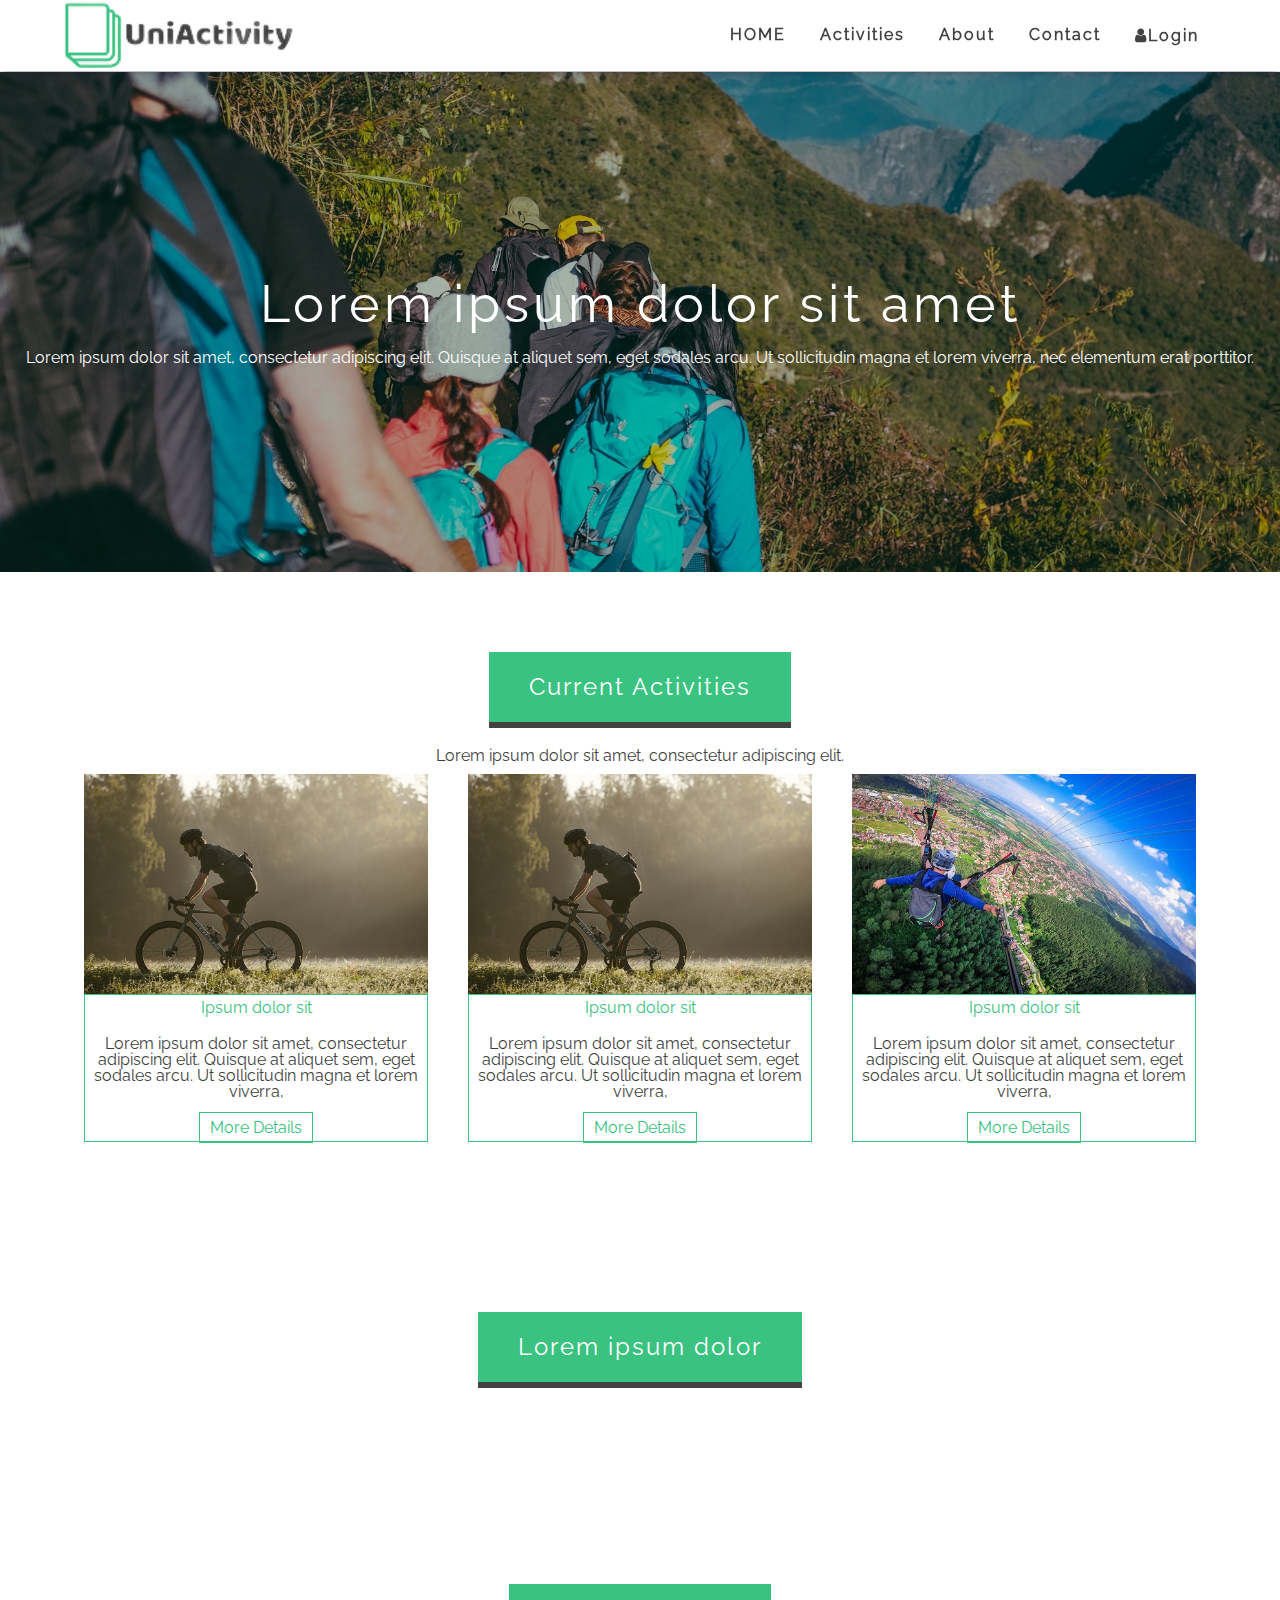
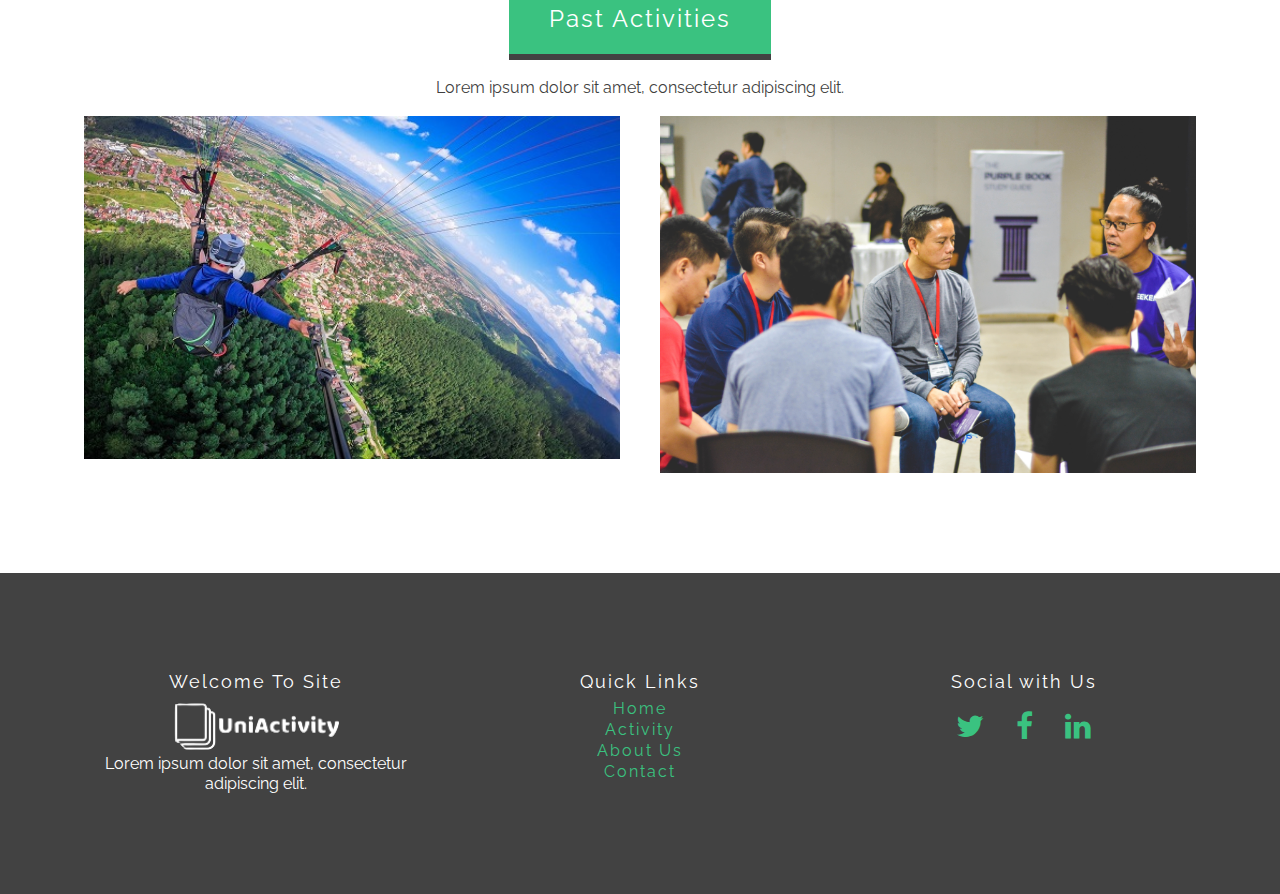
<file: index.html>
<!DOCTYPE html>
<html lang="en">
<!-- http://aydinbskr.rf.gd/project/index.html -->
<head>
    <meta charset="utf-8">
    <meta name="viewport" content="width=device-width, initial-scale=1.0">
    <meta name="description" content="">
    <meta name="author" content="">

    <title>UniActivity</title>

    <link rel="stylesheet" type="text/css" 
    href="https://cdnjs.cloudflare.com/ajax/libs/font-awesome/4.7.0/css/font-awesome.min.css">

    <link rel="stylesheet" type="text/css" href="css/reset.css">
    <link rel="stylesheet" type="text/css" href="css/main.css">
    
</head>


<body>
    <header>
        <div class="container">
            <div class="logo">
                <a href="index.html"><img src="img/logo2.png" alt="logo"></a>
            </div>
            <nav class="menu">
                <ul>
                    <li><a href="index.html">HOME</a></li>
                    <li><a href="activity.html">Activities</a></li>
                    <li><a href="about.html">About</a></li>
                    <li><a href="contact.html">Contact</a></li>
                    <li><a href="login.html"><i class="fa fa-user"></i><span>Login</span></a></li>
                </ul>
            </nav>
        </div>
    </header>
    <!--MAIN SECTION-->
    <section id="mainSlider" class="slider">
        <div id="mainCaption" class="caption">
            <h1>Lorem ipsum dolor sit amet</h1>
            <p>Lorem ipsum dolor sit amet, consectetur adipiscing elit. Quisque at aliquet sem, eget sodales arcu. Ut
                sollicitudin magna et lorem viverra, nec elementum erat porttitor.</p>
        </div>
    </section>
    <!--FEATURE SECTION-->
    <section id="features" class="sectionArea">
        <div class="featuresTop">
            <h2 class="sectionHeader">Current Activities</h2>
            <p>Lorem ipsum dolor sit amet, consectetur adipiscing elit.</p>
        </div>
        <div class="featuresBody">
            <div class="container">
                <div class="col3">
                    <div class="item">
                        <div class="zoom">
                            <img src="img/rille.jpg" alt="item">
                        </div>
                        <div class="itemText">
                            <h3>Ipsum dolor sit</h3>
                            <p>Lorem ipsum dolor sit amet, consectetur adipiscing elit. Quisque at aliquet sem, eget
                                sodales arcu. Ut
                                sollicitudin magna et lorem viverra,</p>
                            <a href="#" class="btnDetails">More Details</a>
                        </div>
                    </div>
                </div>
                <div class="col3">
                    <div class="item">
                        <div class="zoom">
                            <img src="img/rille.jpg" alt="item">
                        </div>
                        <div class="itemText">
                            <h3>Ipsum dolor sit</h3>
                            <p>Lorem ipsum dolor sit amet, consectetur adipiscing elit. Quisque at aliquet sem, eget
                                sodales arcu. Ut
                                sollicitudin magna et lorem viverra,</p>
                            <a href="#" class="btnDetails">More Details</a>
                        </div>
                    </div>
                </div>
                <div class="col3">
                    <div class="item">
                        <div class="zoom">
                            <img src="img/vlad.jpg" alt="item">
                        </div>
                        <div class="itemText">
                            <h3>Ipsum dolor sit</h3>
                            <p>Lorem ipsum dolor sit amet, consectetur adipiscing elit. Quisque at aliquet sem, eget
                                sodales arcu. Ut
                                sollicitudin magna et lorem viverra,</p>
                            <a href="#" class="btnDetails">More Details</a>
                        </div>
                    </div>
                </div>
            </div>
        </div>
    </section>
    <!--PARALAX SECTION-->
    <section id="paralax" class="sectionArea">
        <div class="paralaxTop">
            <h2 class="sectionHeader">Lorem ipsum dolor</h2>
            <p>Lorem ipsum dolor sit amet, consectetur adipiscing elit.</p>
        </div>
    </section>
    <!--PAST SECTION-->
    <section id="pastActivity" class="sectionArea">
        <div class="pastActivityTop">
            <h2 class="sectionHeader">Past Activities</h2>
            <p>Lorem ipsum dolor sit amet, consectetur adipiscing elit.</p>
        </div>
        <div class="pastActivityBody">
            <div class="container">
                <div class="col2">
                    <div class="pastActivityContainer">
                        <img src="img/vlad.jpg" class="imageOver" alt="past activity">
                        <div class="pastActivityOverlay">
                            <div class="pastActivityText">
                                Image Text
                            </div>
                        </div>
                    </div>
                </div>
                <div class="col2">
                    <div class="pastActivityContainer">
                        <img src="img/past.jpg" class="imageOver"  alt="past activity">
                        <div class="pastActivityOverlay2">
                            <div class="pastActivityText">
                                Image Text
                            </div>
                        </div>
                    </div>
                </div>
            </div>
        </div>
    </section>
    <!--FOOTER SECTION-->
    <footer class="sectionArea">
        <div class="container">
            <div class="col3">
                <div class="footerItem">
                    <h3>Welcome To Site</h3>
                    <a href="index.html"><img src="img/logo3.png"  alt="logo"></a>
                    <p>Lorem ipsum dolor sit amet, consectetur adipiscing elit.</p>
                </div>
            </div>
            <div class="col3">
                <div class="footerItem">
                    <h3>Quick Links</h3>
                    <ul class="footerLinks">
                        <li><a href="index.html">Home</a></li>
                        <li><a href="index.html">Activity</a></li>
                        <li><a href="index.html">About Us</a></li>
                        <li><a href="index.html">Contact</a></li>
                    </ul>

                </div>
            </div>
            <div class="col3">
                <div class="footerItem">
                    <h3>Social with Us</h3>
                    <ul class="socialLinks">
                        <li><a href="#"><i class="fa fa-twitter"></i></a></li>
                        <li><a href="#"><i class="fa fa-facebook"></i></a></li>
                        <li><a href="#"><i class="fa fa-linkedin"></i></a></li>
                    </ul>

                </div>
            </div>
        </div>
    </footer>
</body>

</html>
</file>
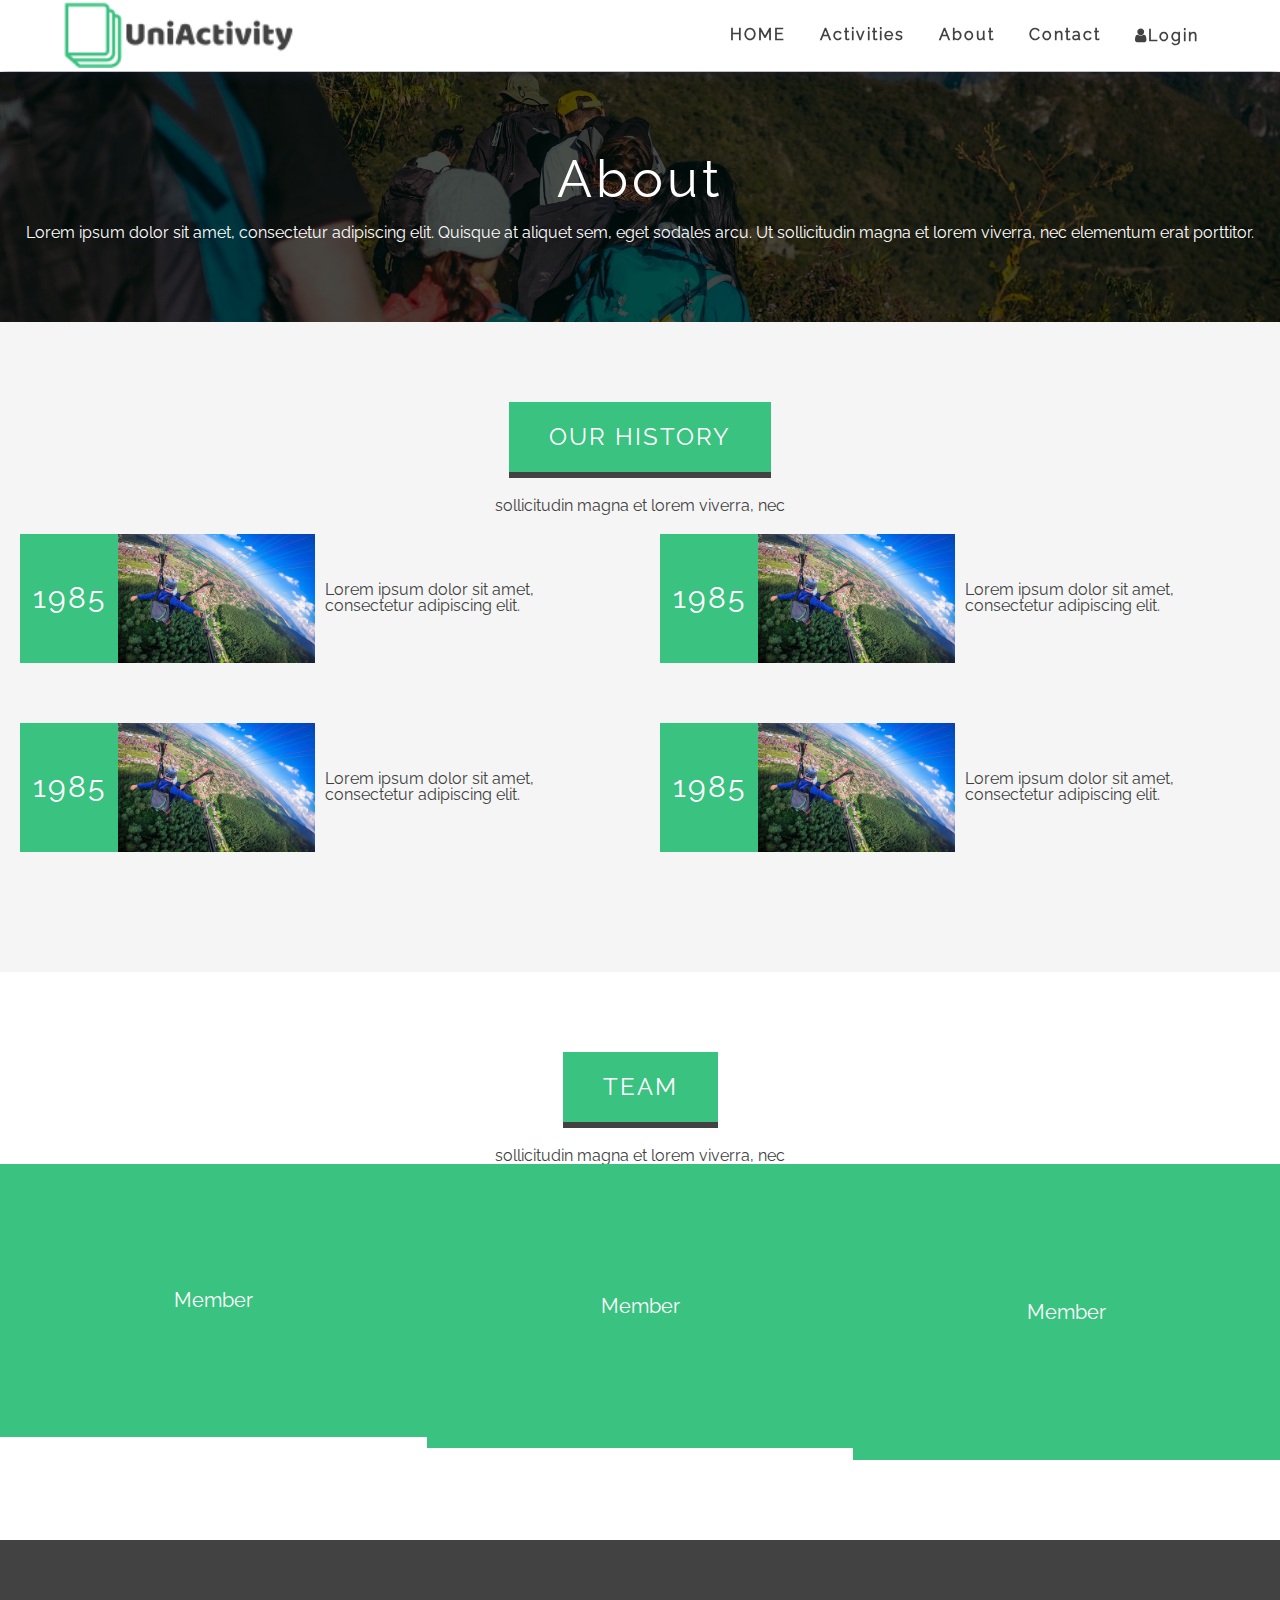
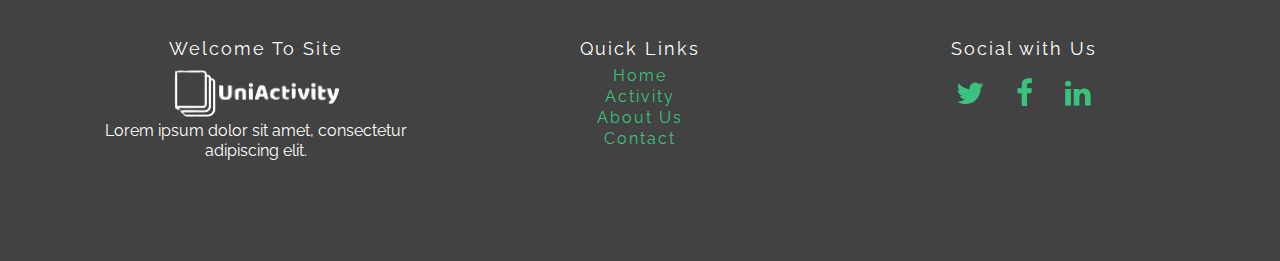
<file: about.html>
<!DOCTYPE html>
<html lang="en">

<head>
    <meta charset="utf-8">
    <meta name="viewport" content="width=device-width, initial-scale=1.0">
    <meta name="description" content="">
    <meta name="author" content="">

    <title>UniActivity - Activity</title>

    <link rel="stylesheet" type="text/css"
        href="https://cdnjs.cloudflare.com/ajax/libs/font-awesome/4.7.0/css/font-awesome.min.css">

    <link rel="stylesheet" type="text/css" href="css/reset.css">
    <link rel="stylesheet" type="text/css" href="css/main.css">

</head>


<body>
    <header>
        <div class="container">
            <div class="logo">
                <a href="index.html"><img src="img/logo.png" alt="logo"></a>
            </div>
            <nav class="menu">
                <ul>
                    <li><a href="index.html">HOME</a></li>
                    <li><a href="activity.html">Activities</a></li>
                    <li><a href="about.html">About</a></li>
                    <li><a href="contact.html">Contact</a></li>
                    <li><a href="login.html"><i class="fa fa-user"></i><span>Login</span></a></li>
                </ul>
            </nav>
        </div>
    </header>
    <!--MAIN SECTION-->
    <section id="aboutSlider" class="slider">
        <div id="aboutCaption" class="caption">
            <h1>About</h1>
            <p>Lorem ipsum dolor sit amet, consectetur adipiscing elit. Quisque at aliquet sem, eget sodales arcu. Ut
                sollicitudin magna et lorem viverra, nec elementum erat porttitor.</p>
        </div>
    </section>
    <!--OUR HISTORY SECTION-->
    <section id="aboutUs" class="sectionArea">
        <div class="aboutusTop">
            <h2 class="sectionHeader">OUR HISTORY</h2>
            <p>sollicitudin magna et lorem viverra, nec </p>

        </div>
        <div class="aboutusBody">
            <div class="containerFluid">
                <div class="col2">
                    <div class="aboutusDate">
                        <p>1985</p>
                    </div>
                    <div class="aboutusImage">
                        <img src="img/vlad.jpg" alt="about image">
                    </div>
                    <div class="aboutText">
                        <p>Lorem ipsum dolor sit amet, consectetur adipiscing elit.</p>
                    </div>
                </div>
                <div class="col2">
                    <div class="aboutusDate">
                        <p>1985</p>
                    </div>
                    <div class="aboutusImage">
                        <img src="img/vlad.jpg" alt="about image">
                    </div>
                    <div class="aboutText">
                        <p>Lorem ipsum dolor sit amet, consectetur adipiscing elit.</p>
                    </div>
                </div>
            </div>
            <div class="containerFluid">
                <div class="col2">
                    <div class="aboutusDate">
                        <p>1985</p>
                    </div>
                    <div class="aboutusImage">
                        <img src="img/vlad.jpg" alt="about image">
                    </div>
                    <div class="aboutText">
                        <p>Lorem ipsum dolor sit amet, consectetur adipiscing elit.</p>
                    </div>
                </div>
                <div class="col2">
                    <div class="aboutusDate">
                        <p>1985</p>
                    </div>
                    <div class="aboutusImage">
                        <img src="img/vlad.jpg" alt="about image">
                    </div>
                    <div class="aboutText">
                        <p>Lorem ipsum dolor sit amet, consectetur adipiscing elit.</p>
                    </div>
                </div>
            </div>
        </div>
    </section>
    <!--TEAM SECTION-->
    <section id="team" class="sectionArea">
        <div class="teamTop">
            <h2 class="sectionHeader">TEAM</h2>
            <p>sollicitudin magna et lorem viverra, nec </p>

        </div>
        <div class="teamBody">
            <div class="containerFluid">
                <div class="col3">
                    <div class="teamMember">
                        <img src="img/vlad.jpg" class="teamMemberImg" alt="member image">
                        <div class="teamMemberInfo">
                            <h5>John HJ</h5>
                            <ul class="memberSocialLinks">
                                <li><a href="#"><i class="fa fa-twitter"></i></a></li>
                                <li><a href="#"><i class="fa fa-facebook"></i></a></li>
                            </ul>
                        </div>
                        <div class="teammemberOverlay">
                            <div class="teamTitle">
                                Member
                            </div>
                        </div>
                    </div>
                </div>
                <div class="col3">
                    <div class="teamMember">
                        <img src="img/member1.jpg" class="teamMemberImg"  alt="member image">
                        <div class="teamMemberInfo">
                            <h5>John HJ</h5>
                            <ul class="memberSocialLinks">
                                <li><a href="#"><i class="fa fa-twitter"></i></a></li>
                                <li><a href="#"><i class="fa fa-facebook"></i></a></li>
                            </ul>
                        </div>
                        <div class="teammemberOverlay">
                            <div class="teamTitle">
                                Member
                            </div>
                        </div>
                    </div>
                </div>
                <div class="col3">
                    <div class="teamMember">
                        <img src="img/member2.jpg" class="teamMemberImg"  alt="member image">
                        <div class="teamMemberInfo">
                            <h5>John HJ</h5>
                            <ul class="memberSocialLinks">
                                <li><a href="#"><i class="fa fa-twitter"></i></a></li>
                                <li><a href="#"><i class="fa fa-facebook"></i></a></li>
                            </ul>
                        </div>
                        <div class="teammemberOverlay">
                            <div class="teamTitle">
                                Member
                            </div>
                        </div>
                    </div>
                </div>
            </div>
        </div>
    </section>

    <!--FOOTER SECTION-->
    <footer class="sectionArea">
        <div class="container">
            <div class="col3">
                <div class="footerItem">
                    <h3>Welcome To Site</h3>
                    <a href="index.html"><img src="img/logo3.png" alt="logo"></a>
                    <p>Lorem ipsum dolor sit amet, consectetur adipiscing elit.</p>
                </div>
            </div>
            <div class="col3">
                <div class="footerItem">
                    <h3>Quick Links</h3>
                    <ul class="footerLinks">
                        <li><a href="index.html">Home</a></li>
                        <li><a href="index.html">Activity</a></li>
                        <li><a href="index.html">About Us</a></li>
                        <li><a href="index.html">Contact</a></li>
                    </ul>

                </div>
            </div>
            <div class="col3">
                <div class="footerItem">
                    <h3>Social with Us</h3>
                    <ul class="socialLinks">
                        <li><a href="#"><i class="fa fa-twitter"></i></a></li>
                        <li><a href="#"><i class="fa fa-facebook"></i></a></li>
                        <li><a href="#"><i class="fa fa-linkedin"></i></a></li>
                    </ul>

                </div>
            </div>
        </div>
    </footer>
</body>

</html>
</file>
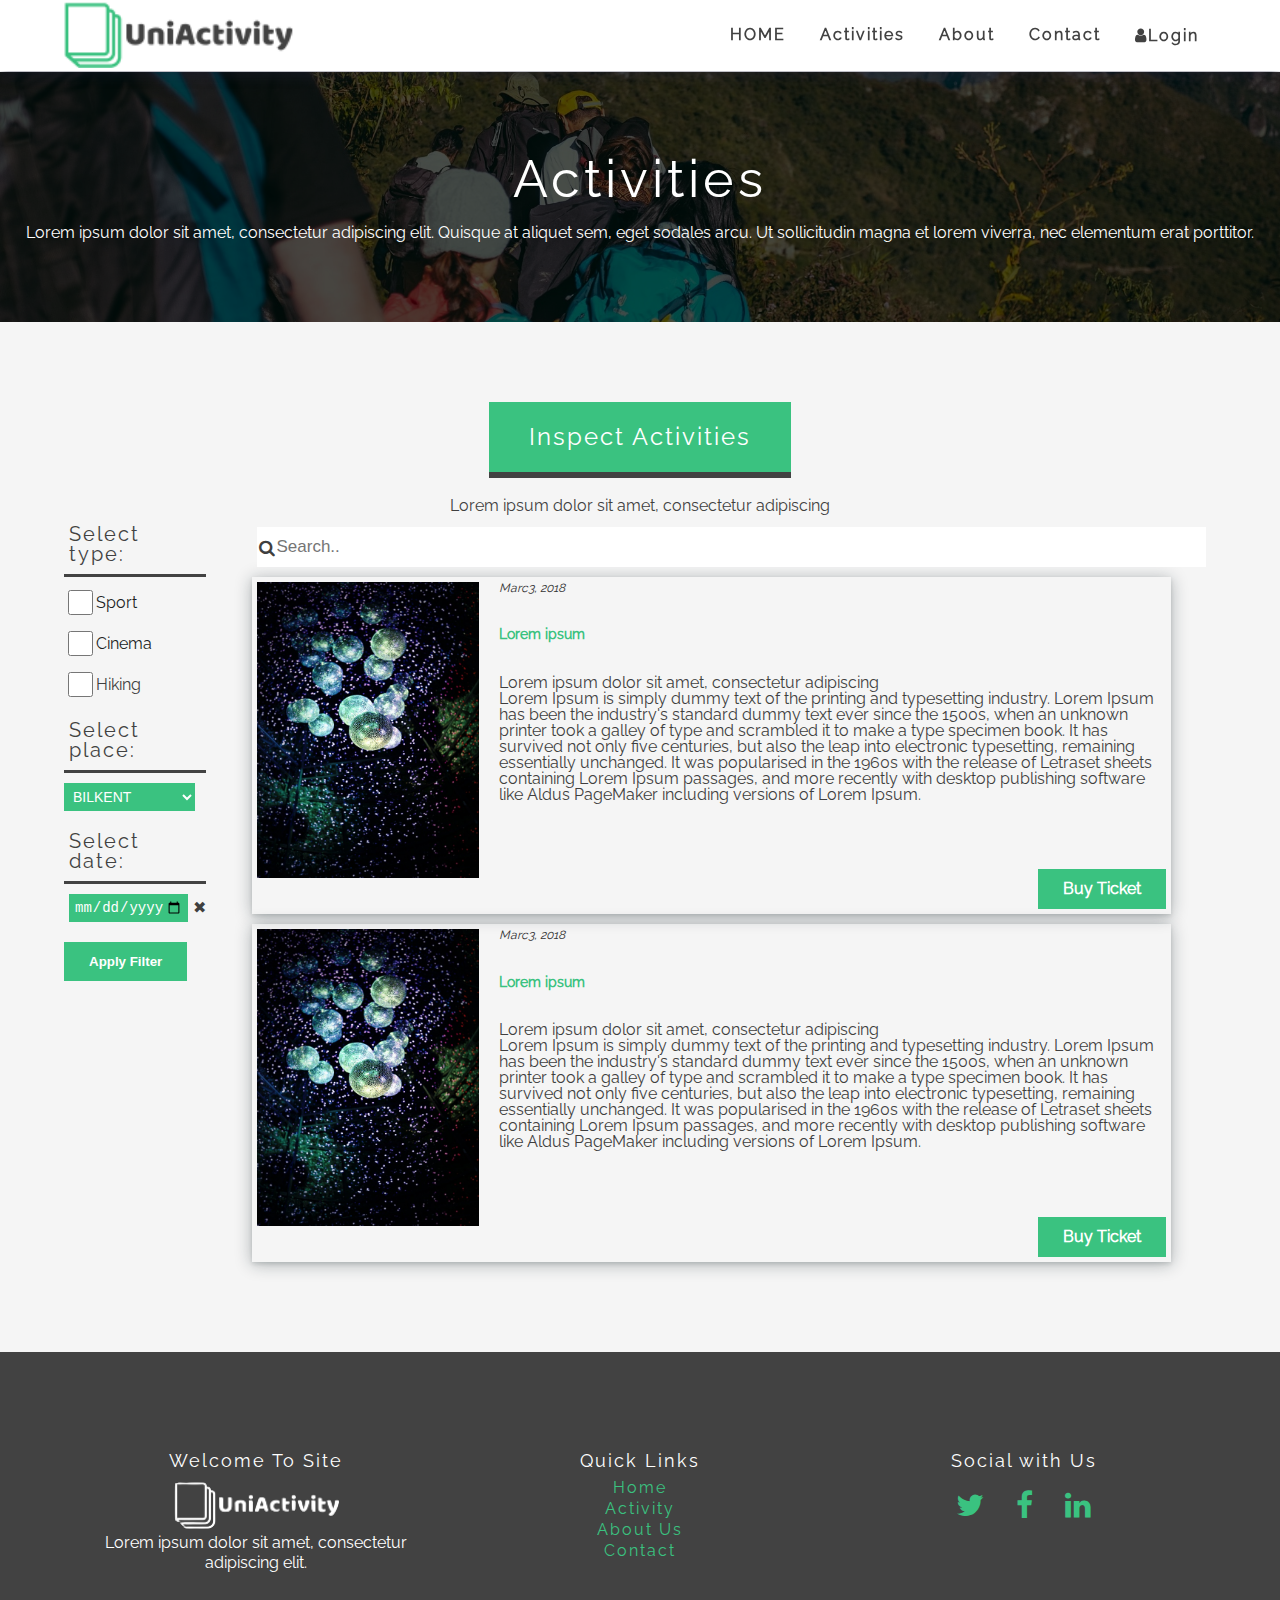
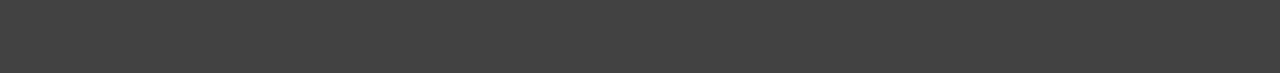
<file: activity.html>
<!DOCTYPE html>
<html lang="en">

<head>
    <meta charset="utf-8">
    <meta name="viewport" content="width=device-width, initial-scale=1.0">
    <meta name="description" content="">
    <meta name="author" content="">

    <title>UniActivity - Activity</title>

    <link rel="stylesheet" type="text/css"
        href="https://cdnjs.cloudflare.com/ajax/libs/font-awesome/4.7.0/css/font-awesome.min.css">

    <link rel="stylesheet" type="text/css" href="css/reset.css">
    <link rel="stylesheet" type="text/css" href="css/main.css">

</head>


<body>
    <header>
        <div class="container">
            <div class="logo">
                <a href="index.html"><img src="img/logo.png" alt="logo"></a>
            </div>
            <nav class="menu">
                <ul>
                    <li><a href="index.html">HOME</a></li>
                    <li><a href="activity.html">Activities</a></li>
                    <li><a href="about.html">About</a></li>
                    <li><a href="contact.html">Contact</a></li>
                    <li><a href="login.html"><i class="fa fa-user"></i><span>Login</span></a></li>
                </ul>
            </nav>
        </div>
    </header>
    <!--ACTIVITY HEADER SECTION-->
    <section id="activitySlider" class="slider">
        <div id="activityCaption" class="caption">
            <h1>Activities</h1>
            <p>Lorem ipsum dolor sit amet, consectetur adipiscing elit. Quisque at aliquet sem, eget sodales arcu. Ut
                sollicitudin magna et lorem viverra, nec elementum erat porttitor.</p>
        </div>
    </section>
    <!--ACTIVITY MAIN SECTION-->

    <section id="inspect" class="sectionArea">
        <div class="inspectTop">
            <h2 class="sectionHeader">Inspect Activities</h2>
            <p>Lorem ipsum dolor sit amet, consectetur adipiscing</p>
        </div>

        <div class="container">
            <div class="leftSide">
                <div class="wrapper">
                    <form class="ActivityForm">
                        <h2 class="searchHeader">Select type:</h2>
                        <div class="formItem">
                            <input class="formField" type="checkbox" id="sport"  name="sport" >
                            <label class="formLabel" for="sport"> Sport</label>
                        </div>
                        <div class="formItem">
                            <input class="formField" type="checkbox"  id="cinema"  name="cinema" >
                            <label class="formLabel" for="cinema"> Cinema</label>
                        </div>
                        <div class="formItem">
                          
                            <input class="formField" type="checkbox"  id="hiking"  name="hiking" >
                            <label  for="hiking">Hiking </label>
                        </div>
                        <h2 class="searchHeader">Select place:</h2>
                        <div class="formItem">
                            <select id="places" class="formDateField">
                                <option value="aybu">AYBU</option>
                                <option value="odtu">ODTU</option>
                                <option value="gazi">GAZI UNI</option>
                                <option value="bilkent" selected>BILKENT</option>
                              </select>
                        </div>
                        <h2 class="searchHeader">Select date:</h2>
                        <div class="formItemDate">
                            
                            <input class="formDateField" type="date"  name="birthday" min="2018-04-01" max="2022-04-30" required> 
                            <span class="validity"></span>
                        </div>
                        <div class="formItem">
                            
                            <input class="formBtn" type="submit"  value="Apply Filter">
                        </div>
                    </form>
                </div>
            </div>
            <div class="rightSide">
                <div class="inspectBody">
                    <div class="searchTextbox">
                          <i class="fa fa-search"></i>
                          <input type="text" placeholder="Search.." name="search">
                          
                       
                      </div>
                    <div  class="container inspectContainer">
                       
                            <div class="inspectImage">
                                <img src="img/oscar.jpg" alt="activity image">

                            </div>
                            <div class="inspectText">
                                <p class="date">Marc3, 2018</p>
                                <h4>Lorem ipsum</h4>
                                <p>Lorem ipsum dolor sit amet, consectetur adipiscing</p>
                                <p>Lorem Ipsum is simply dummy text of the printing and typesetting 
                                    industry. Lorem Ipsum has been the industry's standard dummy
                                     text ever since the 1500s, when an unknown printer took a
                                      galley of type and scrambled it to make a type specimen book.
                                       It has survived not only five centuries, but also the leap into
                                        electronic typesetting, remaining essentially unchanged.
                                         It was popularised in the 1960s with the release of Letraset 
                                         sheets containing Lorem Ipsum passages, and more recently
                                          with desktop publishing software like Aldus PageMaker 
                                          including versions of Lorem Ipsum.</p>
                                <a class="formBtn" href="#">Buy Ticket</a>
                            
                        </div>
                       
                    </div>
                    <div  class="container inspectContainer">
                       
                        <div class="inspectImage">
                            <img src="img/oscar.jpg" alt="activity image">

                        </div>
                        <div class="inspectText">
                            <p class="date">Marc3, 2018</p>
                            <h4>Lorem ipsum</h4>
                            <p>Lorem ipsum dolor sit amet, consectetur adipiscing</p>
                            <p>Lorem Ipsum is simply dummy text of the printing and typesetting 
                                industry. Lorem Ipsum has been the industry's standard dummy
                                 text ever since the 1500s, when an unknown printer took a
                                  galley of type and scrambled it to make a type specimen book.
                                   It has survived not only five centuries, but also the leap into
                                    electronic typesetting, remaining essentially unchanged.
                                     It was popularised in the 1960s with the release of Letraset 
                                     sheets containing Lorem Ipsum passages, and more recently
                                      with desktop publishing software like Aldus PageMaker 
                                      including versions of Lorem Ipsum.</p>
                            <a class="formBtn" href="#">Buy Ticket</a>
                        
                    </div>
                   
                </div>
                    
                </div>
            </div>
        </div>
    </section>
  

    <!--FOOTER SECTION-->
    <footer class="sectionArea">
        <div class="container">
            <div class="col3">
                <div class="footerItem">
                    <h3>Welcome To Site</h3>
                    <a href="index.html"><img src="img/logo3.png" alt="logo"></a>
                    <p>Lorem ipsum dolor sit amet, consectetur adipiscing elit.</p>
                </div>
            </div>
            <div class="col3">
                <div class="footerItem">
                    <h3>Quick Links</h3>
                    <ul class="footerLinks">
                        <li><a href="index.html">Home</a></li>
                        <li><a href="index.html">Activity</a></li>
                        <li><a href="index.html">About Us</a></li>
                        <li><a href="index.html">Contact</a></li>
                    </ul>

                </div>
            </div>
            <div class="col3">
                <div class="footerItem">
                    <h3>Social with Us</h3>
                    <ul class="socialLinks">
                        <li><a href="#"><i class="fa fa-twitter"></i></a></li>
                        <li><a href="#"><i class="fa fa-facebook"></i></a></li>
                        <li><a href="#"><i class="fa fa-linkedin"></i></a></li>
                    </ul>

                </div>
            </div>
        </div>
    </footer>
</body>

</html>
</file>
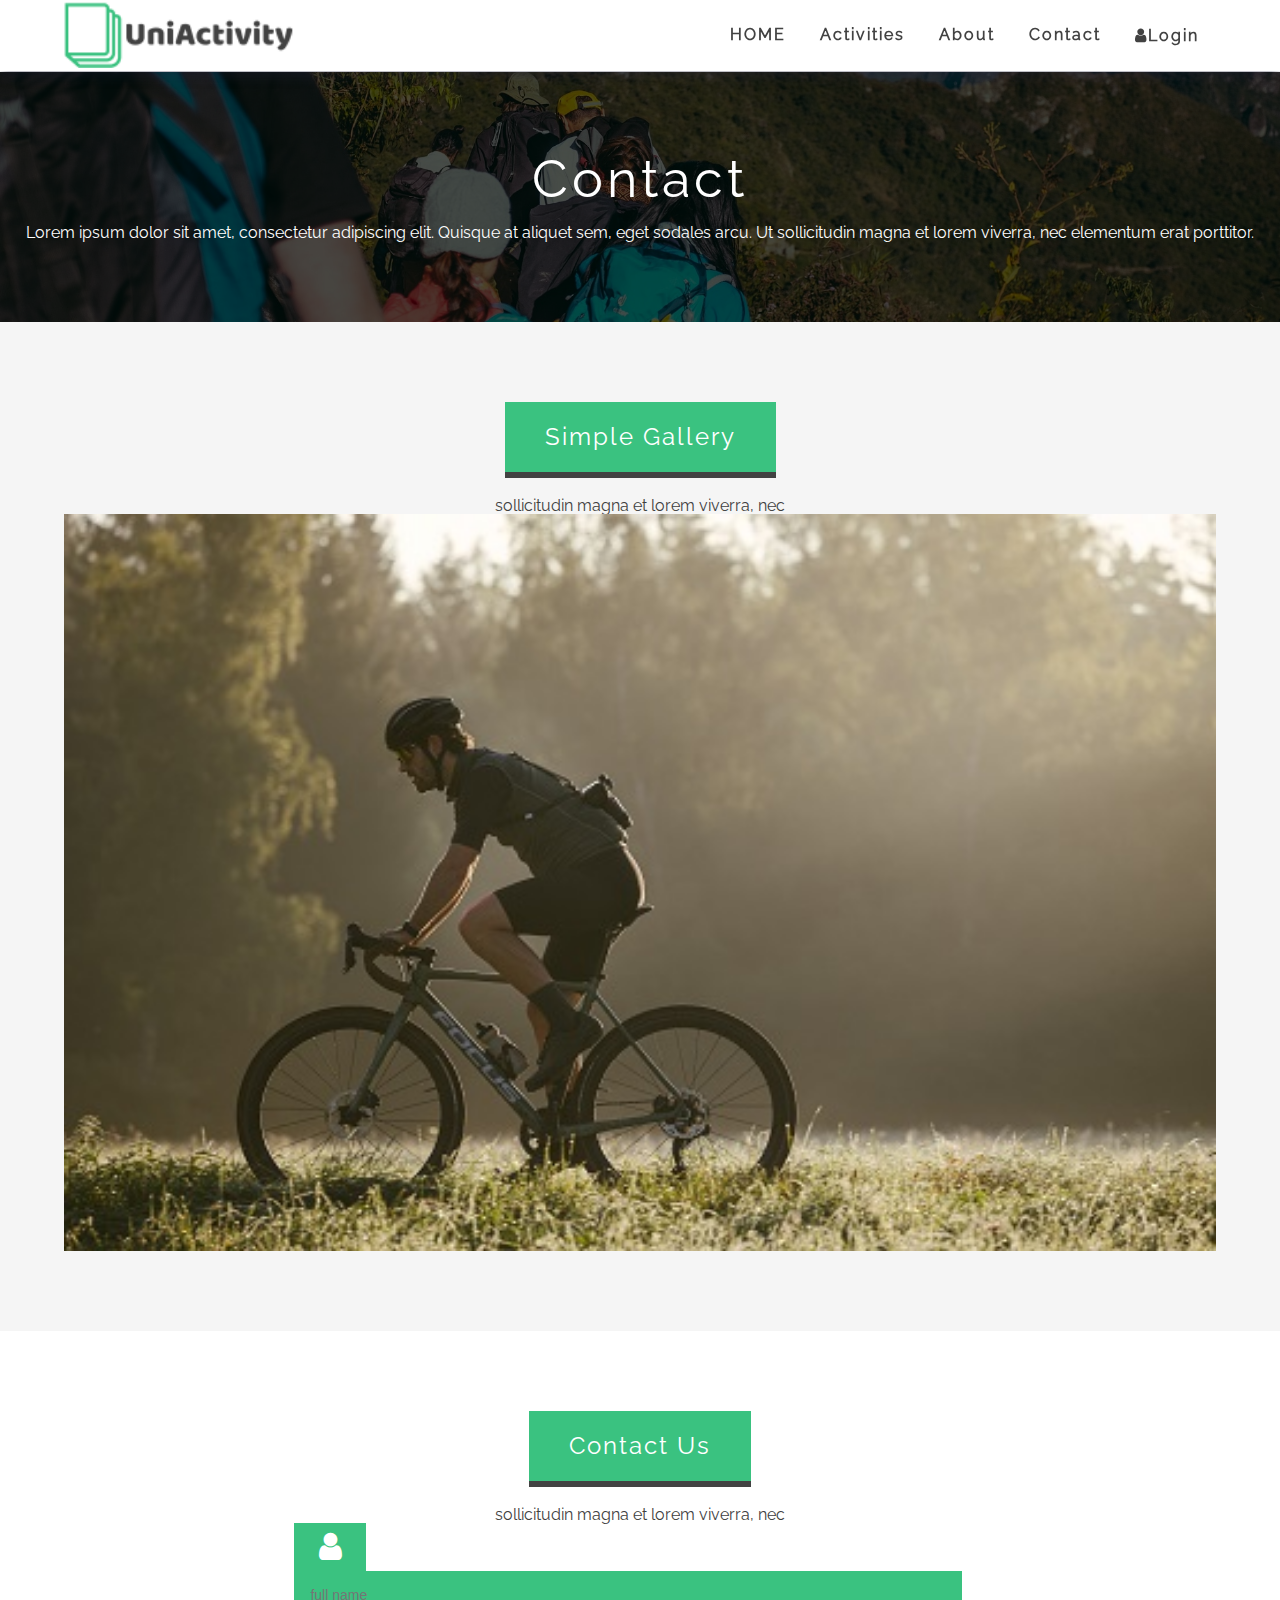
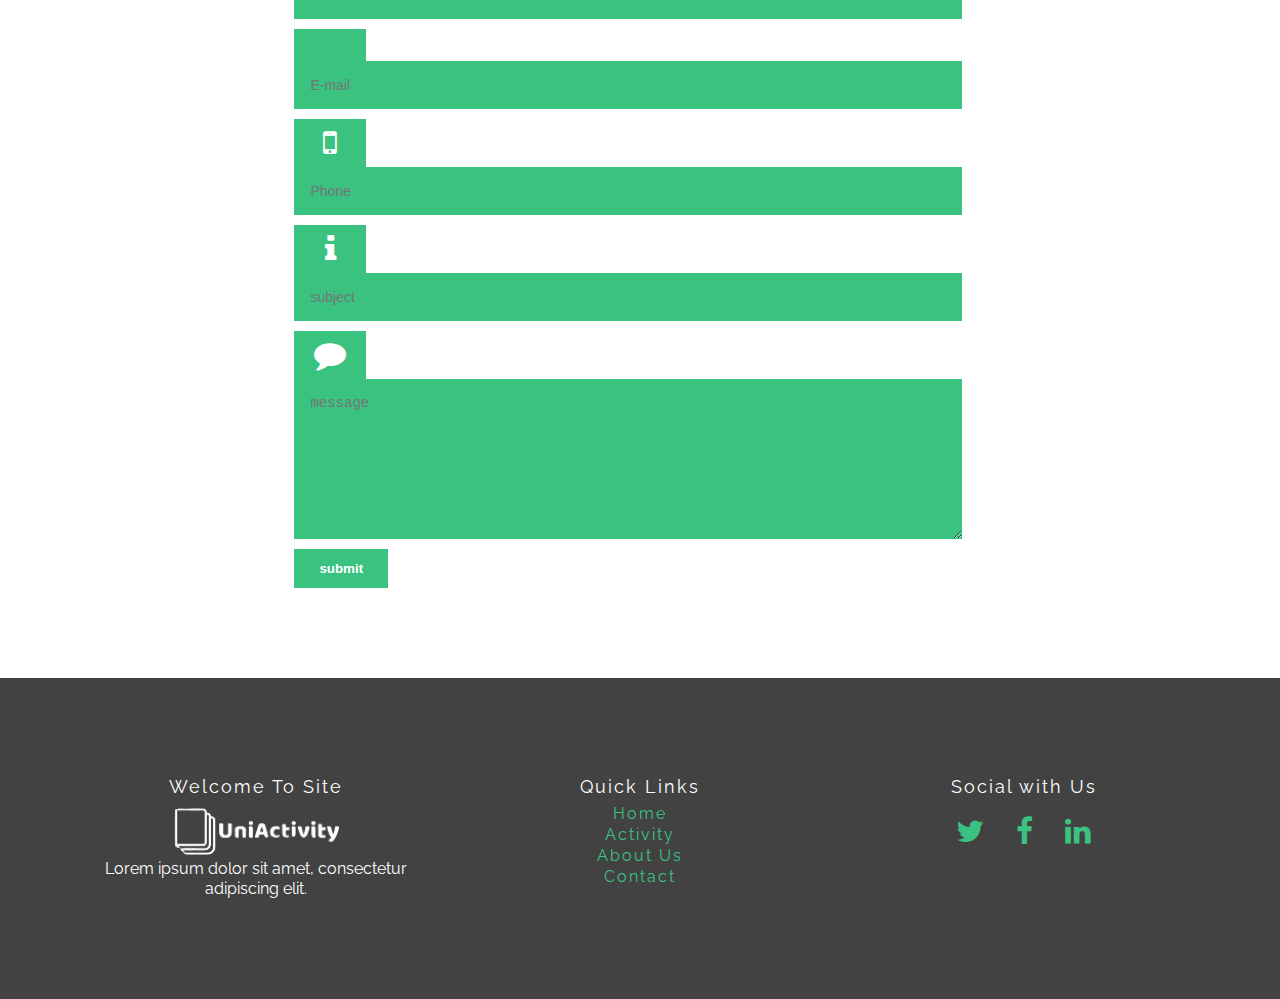
<file: contact.html>
<!DOCTYPE html>
<html lang="en">

<head>
    <meta charset="utf-8">
    <meta name="viewport" content="width=device-width, initial-scale=1.0">
    <meta name="description" content="">
    <meta name="author" content="">

    <title>UniActivity - Activity</title>

    <link rel="stylesheet" type="text/css"
        href="https://cdnjs.cloudflare.com/ajax/libs/font-awesome/4.7.0/css/font-awesome.min.css">

    <link rel="stylesheet" type="text/css" href="css/reset.css">
    <link rel="stylesheet" type="text/css" href="css/main.css">

</head>


<body>
    <header>
        <div class="container">
            <div class="logo">
                <a href="index.html"><img src="img/logo.png" alt="logo"></a>
            </div>
            <div class="menu">
                <ul>
                    <li><a href="index.html">HOME</a></li>
                    <li><a href="activity.html">Activities</a></li>
                    <li><a href="about.html">About</a></li>
                    <li><a href="contact.html">Contact</a></li>
                    <li><a href="login.html"><i class="fa fa-user"></i><span>Login</span></a></li>
                </ul>
            </div>
        </div>
    </header>
    <!--MAIN SECTION-->
    <section id="contactSlider" class="slider">
        <div id="contactCaption" class="caption">
            <h1>Contact</h1>
            <p>Lorem ipsum dolor sit amet, consectetur adipiscing elit. Quisque at aliquet sem, eget sodales arcu. Ut
                sollicitudin magna et lorem viverra, nec elementum erat porttitor.</p>
        </div>
    </section>
    <!--GALLERY SECTION-->
    <section id="gallery" class="sectionArea">
        <div class="galleryTop">
            <h2 class="sectionHeader">Simple Gallery</h2>
            <p>sollicitudin magna et lorem viverra, nec </p>

        </div>
        <div class="galleryBody">
            <div class="container">
                <div class="gallerySlider">
                    <div class="gallerySliderItem">
                        <img src="img/rille.jpg" alt="galery image">
                        <img src="img/vlad.jpg" alt="galery image">
                        <img src="img/rille.jpg" alt="galery image">
                    </div>
                </div>
            </div>
        </div>
    </section>
    <!--FORM SECTION-->
    <section id="contact" class="sectionArea">
        <div class="contactTop">
            <h2 class="sectionHeader">Contact Us</h2>
            <p>sollicitudin magna et lorem viverra, nec </p>

        </div>
        <div class="contactBody">
            <div class="container">
                <div class="wrapper">
                    <form class="contactForm">
                        <div class="formItem">
                            <span class="formShape"><i class="fa fa-user fa-2x"></i></span>
                            <input class="formField" type="text" placeholder="full name" required>
                        </div>
                        <div class="formItem">
                            <span class="formShape"><i class="fa fa-envolope fa-2x"></i></span>
                            <input class="formField" type="email" placeholder="E-mail" required>
                        </div>
                        <div class="formItem">
                            <span class="formShape"><i class="fa fa-mobile-phone fa-2x"></i></span>
                            <input class="formField" type="text" placeholder="Phone">
                        </div>
                        <div class="formItem">
                            <span class="formShape"><i class="fa fa-info fa-2x"></i></span>
                            <input class="formField" type="text" placeholder="subject" required>
                        </div>
                        <div class="formItem">
                            <span class="formShape"><i class="fa fa-comment fa-2x"></i></span>
                            <textarea class="formField" rows="8"  placeholder="message"></textarea>
                        </div>
                        <div class="formItem">
                            
                            <input class="formBtn" type="submit"  value="submit">
                        </div>
                    </form>
                </div>
            </div>
        </div>
    </section>
    <!--FOOTER SECTION-->
    <footer class="sectionArea">
        <div class="container">
            <div class="col3">
                <div class="footerItem">
                    <h3>Welcome To Site</h3>
                    <a href="index.html"><img src="img/logo3.png" alt="logo"></a>
                    <p>Lorem ipsum dolor sit amet, consectetur adipiscing elit.</p>
                </div>
            </div>
            <div class="col3">
                <div class="footerItem">
                    <h3>Quick Links</h3>
                    <ul class="footerLinks">
                        <li><a href="index.html">Home</a></li>
                        <li><a href="index.html">Activity</a></li>
                        <li><a href="index.html">About Us</a></li>
                        <li><a href="index.html">Contact</a></li>
                    </ul>

                </div>
            </div>
            <div class="col3">
                <div class="footerItem">
                    <h3>Social with Us</h3>
                    <ul class="socialLinks">
                        <li><a href="#"><i class="fa fa-twitter"></i></a></li>
                        <li><a href="#"><i class="fa fa-facebook"></i></a></li>
                        <li><a href="#"><i class="fa fa-linkedin"></i></a></li>
                    </ul>

                </div>
            </div>
        </div>
    </footer>
</body>

</html>
</file>
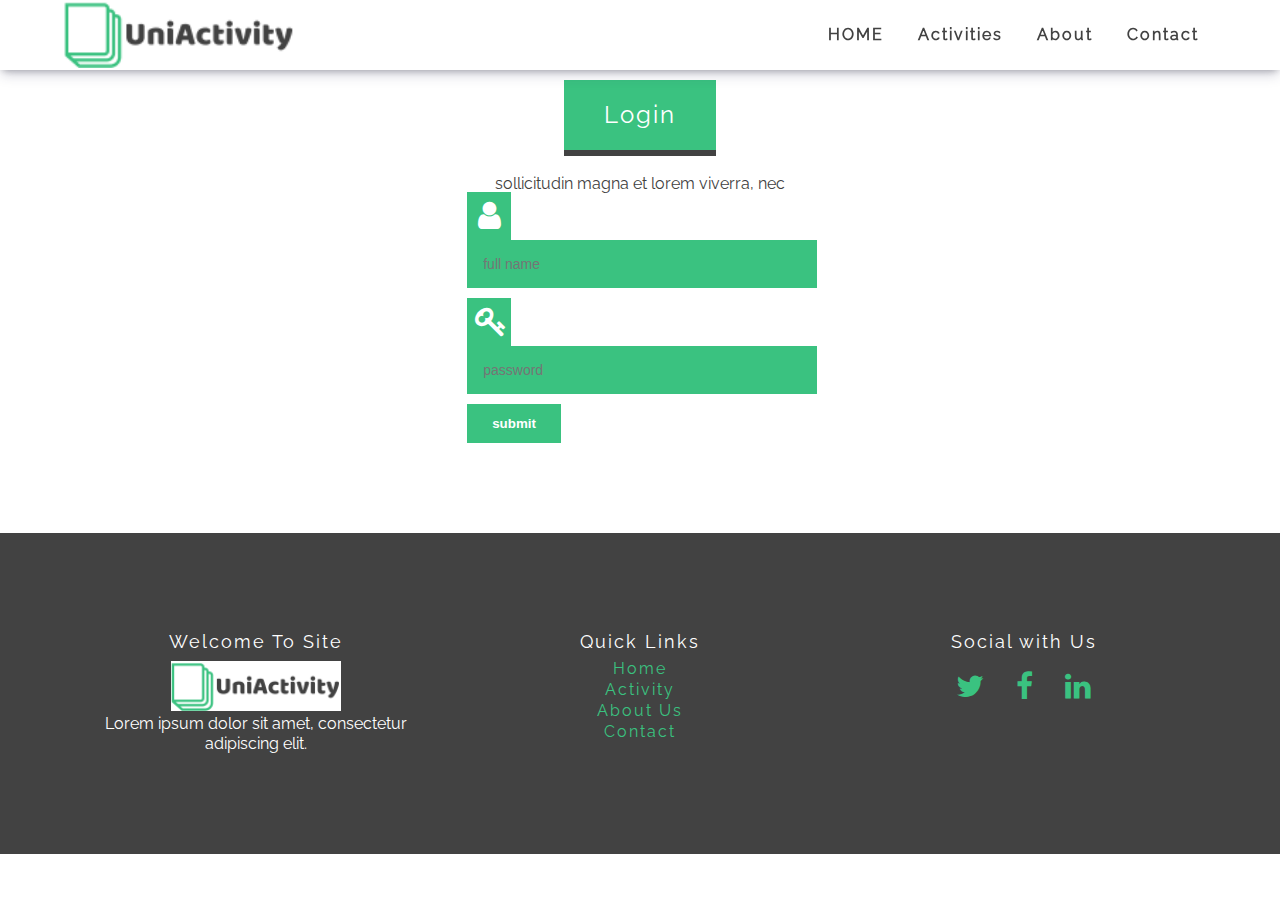
<file: login.html>
<!DOCTYPE html>
<html lang="en">

<head>
    <meta charset="utf-8">
    <meta name="viewport" content="width=device-width, initial-scale=1.0">
    <meta name="description" content="">
    <meta name="author" content="">

    <title>UniActivity - Activity</title>

    <link rel="stylesheet" type="text/css"
        href="https://cdnjs.cloudflare.com/ajax/libs/font-awesome/4.7.0/css/font-awesome.min.css">

    <link rel="stylesheet" type="text/css" href="css/reset.css">
    <link rel="stylesheet" type="text/css" href="css/main.css">

</head>


<body>
    <header>
        <div class="container">
            <div class="logo">
                <a href="index.html"><img src="img/logo.png" alt="logo"></a>
            </div>
            <div class="menu">
                <ul>
                    <li><a href="index.html">HOME</a></li>
                    <li><a href="activity.html">Activities</a></li>
                    <li><a href="about.html">About</a></li>
                    <li><a href="contact.html">Contact</a></li>
                </ul>
            </div>
        </div>
    </header>
   
    <!--LOGIN FORM SECTION-->
    <section id="login" class="sectionArea">
        <div class="loginTop">
            <h2 class="sectionHeader">Login</h2>
            <p>sollicitudin magna et lorem viverra, nec </p>

        </div>
        <div class="loginBody">
            <div class="container">
                <div class="wrapper">
                    <form class="loginForm">
                        <div class="formItem">
                            <span class="formShape"><i class="fa fa-user fa-2x"></i></span>
                            <input class="formField" type="text" placeholder="full name" required>
                        </div>
                        <div class="formItem">
                            <span class="formShape"><i class="fa fa-key fa-2x"></i></span>
                            <input class="formField" type="password" placeholder="password" required>
                        </div>
                        
                        <div class="formItem">
                            
                            <input class="formBtn" type="submit"  value="submit">
                        </div>
                    </form>
                </div>
            </div>
        </div>
    </section>
    <!--FOOTER SECTION-->
    <footer class="sectionArea">
        <div class="container">
            <div class="col3">
                <div class="footerItem">
                    <h3>Welcome To Site</h3>
                    <a href="index.html"><img src="img/logo.png" alt="logo"></a>
                    <p>Lorem ipsum dolor sit amet, consectetur adipiscing elit.</p>
                </div>
            </div>
            <div class="col3">
                <div class="footerItem">
                    <h3>Quick Links</h3>
                    <ul class="footerLinks">
                        <li><a href="index.html">Home</a></li>
                        <li><a href="index.html">Activity</a></li>
                        <li><a href="index.html">About Us</a></li>
                        <li><a href="index.html">Contact</a></li>
                    </ul>

                </div>
            </div>
            <div class="col3">
                <div class="footerItem">
                    <h3>Social with Us</h3>
                    <ul class="socialLinks">
                        <li><a href="#"><i class="fa fa-twitter"></i></a></li>
                        <li><a href="#"><i class="fa fa-facebook"></i></a></li>
                        <li><a href="#"><i class="fa fa-linkedin"></i></a></li>
                    </ul>

                </div>
            </div>
        </div>
    </footer>
</body>

</html>
</file>
<file: css/main.css>
/* GENERAL SETTINGS */

@font-face {
    font-family: 'Raleway';
    src: url('../fonts/Raleway-Regular.ttf');
}

body{
    background: white;
    color: #3f3f3f;
    font: 14px / 28px;
    font-family: 'Raleway',Arial;
}
h1 {
    font-size: 52px;
    letter-spacing: 4px;
    margin-bottom: 20px;
}
h3 {
    font-size: 16px;
    color:#3AC280;
    transition: all .5s ease;
}

.sectionHeader{
    background: #3AC280;
    border-bottom: 6px solid #424242;
    height: 60px;
    color:#fff;
    display: inline-block;
    line-height: 60px;
    font-size: 24px;
    padding: 5px 40px;
    letter-spacing: 2px;
    margin-bottom: 20px;
}
.sectionArea{
    padding: 80px 0;
}

/* GRID SETTINGS */
.container{
    width: 90%;
    margin: 0 auto;
    display: flex;
}
.featuresBody .container, .engineBody .container{
    justify-content: space-between;
}
.col3{
    flex-grow: 1;
    width: 33.33%;
}
.col2{
    flex-grow: 1;
    width: 50%;
    padding: 20px;
}
/* HOME SETTINGS */
header{
    box-shadow: rgba(50, 50, 93, 0.25) 0px 6px 12px -2px, rgba(0, 0, 0, 0.3) 0px 3px 7px -3px;
    margin-bottom: 10px;
    position: fixed;
    top: 0;
    width: 100%;
   
    background-color: #fff;
    z-index:1;
    
}
.slider{
   margin-top: 72px;
}
header .logo{
    margin-right: auto;
}
header .logo img{
    display: block;
    height: 68px;
}
.menu li{
    float: left;
    font-weight: bold;
}
.menu li a{
    padding: 27px 17px;
    display: block;
    text-decoration: none;
    letter-spacing: 2px;
    color:#424242;
    transition: all .5s ease;
}

.menu li a:hover{
    color: #3AC280;
    text-decoration: underline;
}

#mainSlider{
    height: 500px;
    background: url('../img/ashim.jpg') center center no-repeat;
    background-size: cover;
}
.slider {
    width: 100%;
}
#mainCaption{
    height: 500px;
    background: rgba(0,0,0, .3) ;
}
.caption{
    display: flex;
    flex-direction: column;
    align-items: center;
    justify-content: center;
    width: 100%;
    color: #fff;
}

.featuresTop{
    text-align: center;
}
.item{
    padding: 10px 20px;
}
.zoom{
    position: relative;
    overflow: hidden;
    display: inline-block;
    width: 100%;
    vertical-align: top;
}
.zoom img{
    display: block;
    width: 100%;
    height: auto;
    transition: all .5s ease;
}
.item .itemText{
    text-align: center;
    padding: 5px;
    border: 1px solid #3AC280;
}

.item:hover .zoom img{
    transform: scale(1.25);
}
.item:hover h3{
    color:#fff;
}
.item:hover .itemText{
    background: #3AC280;
    color:#fff;
    transition: all .5s ease;
}
.btnDetails{
    color: #3AC280;
    padding: 5px 10px;
    text-decoration: none;
    border: 1px solid #3AC280;
    transition: all .5s ease;
}

.item:hover .btnDetails{
    color: #fff;
    border: 1px solid #fff;
}
.itemText p{
    margin: 20px 0;
}

#paralax{
    background: linear-gradient(
        rgba(0,0,0,.7),
         rgba(0,0,0,.7)
    ),
    url('../img/paralax.jpg');
    background-attachment: fixed;
    background-size: cover;
    background-position: center;
    text-align: center;
}
#paralax p {
    color:#fff;
}
.pastActivityTop{
    text-align: center;

}
.pastActivityContainer{
    position: relative;
    width: 100%;
}
.imageOver{
    display: block;
    width: 100%;
    height: auto;
}
.pastActivityOverlay{
    position: absolute;
    bottom: 0;
    left:0;
    right: 0;
    background-color: rgba(80,13,22, .7);
    overflow: hidden;
    width: 0;
    height: 100%;
    transition: .5s ease;
}
.pastActivityContainer:hover .pastActivityOverlay{
    width: 100%;
}
.pastActivityText{
    white-space: nowrap;
    color: #fff;
    font-size: 20px;
    position: absolute;
    top: 50%;
    left: 50%;
    transform: translate(-50%,-50%);
}
.pastActivityOverlay2{
    position: absolute;
    bottom: 0;
    left:100%;
    right: 0;
    background-color: rgba(80,13,22, .7);
    overflow: hidden;
    width: 0;
    height: 100%;
    transition: .5s ease;
}
.pastActivityContainer:hover .pastActivityOverlay2{
    width: 100%;
    left: 0;
}
footer{
    background: #424242;
    text-align: center;
}
.footerItem{
    padding: 20px;

}

.footerItem img{
    height: 50px;
    
}

footer  h3{
    color:#fff;
    font-size: 18px;
    letter-spacing: 2px;
    margin-bottom: 10px;
}

footer .fa{
    font-size: 30px;
    color: #3AC280;
    line-height: 50px;
    transition: .3s ease;
}
footer .fa:hover{
    color: #fff;
}
footer p{
    color: #fff;
    line-height: 20px;
}
.footerLinks li{
    margin-bottom: 5px;
}
.footerLinks a{
    text-decoration: none;
    color: #3AC280;
    letter-spacing: 2px;
    transition: .3s ease;
}
.footerLinks a:hover{
    
    color: #fff;
    text-decoration: underline;
}
.socialLinks li{
    display: inline-block;
    width: 50px;
    height: 50px;
    
}
/* ACTIVITY SETTINGS */
#activitySlider{
    
    height: 250px;
    background: url('../img/ashim.jpg') center center no-repeat;
    background-size: cover;
}

#activityCaption{
    height: 250px;
    background: rgba(0,0,0, .7) ;
}
#inspect{
    background-color: #f5f5f5;
}
.inspectTop{
    text-align: center;
}
.leftSide{
    width: 30%;
}

.ActivityForm{
    margin: 0 auto;
    width: 100%;
}
.searchHeader{
    
    border-bottom: 3px solid #424242;
   
    color:#424242;
    display: inline-block;
    font-size: 20px;
    padding: 10px 5px;
    letter-spacing: 2px;
    margin-bottom: 10px;
}
.ActivityForm .formItem{
    display: flex;
    align-items: center;
}
.ActivityForm .formField{
    height: 25px;
    width: 25px; 
    
}
.formDateField{
    
    color: #fff;
    background: #3AC280;
    border: none;
    padding: 5px;
    width: 92%;
    display: block;
    font-size: 14px;
}
/* On mouse-over, add a grey background color */
.ActivityForm .formField:hover {
    background-color: #ccc;
    cursor: pointer;
  }

.ActivityForm .formItemDate{
    display: flex;
  align-items: center;
  padding-left: 5px;
}
.formItemDate span::after {
    padding-left: 5px;
  }
  
  .formItemDate input:invalid + span::after {
    content: '✖';
  }
  
  .formItemDate input:valid+span::after {
    content: '✓';
  }

.ActivityForm .formLabel{
    color:rgb(32, 30, 30);
   
}

.ActivityForm .formBtn{
    display: block;
    border: none;
    background: #3AC280;
    color: #fff;
    padding: 12px 25px;
    cursor: pointer;
    text-decoration: none;
    font-weight: bold;
    margin-top: 20px;
}
.formBtn:hover{
    background-color: #53cf99;
}
.inspectBody .col2{
    display: flex;
}
.searchTextbox{ 
   width: 90%;
   margin: 5px auto;
   
}
.searchTextbox i {
    position: absolute;
    padding: 20px 2px;
    font-size: 17px;
    min-width: 40px;
}

.searchTextbox input[type=text] {
    padding: 10px 20px;
    margin-top: 8px;
    font-size: 17px;
    border: none;
    width: 100%;
  }

  .searchTextbox input[type=text]:hover{
    background: #3AC280;
    color: #fff;

  }
.inspectContainer{
    margin: 10px auto;
    padding: 5px;
    box-shadow: rgba(14, 30, 37, 0.12) 0px 2px 4px 0px, rgba(14, 30, 37, 0.32) 0px 2px 16px 0px;
}
.inspectImage{
    width: 25%;
}
.inspectImage img{
    width: 100%;
    height: auto;
}
.inspectText{
    width: 75%;
    padding-left: 20px;
}
.date{
    color: #333;
    font-size: 12px;
    font-style: italic;
}
h4{
    color: #3AC280;
    font-size: 14px;
    font-weight: bold;
    margin-top: 5%;
    margin-bottom: 5%;
}
.inspectText a{
    float: right;
    text-decoration: none;
    color: #fff;
    margin-top: 10%;
}



/* ABOUT SETTINGS */
#aboutSlider{
    height: 250px;
    background: url('../img/ashim.jpg') center center no-repeat;
    background-size: cover;
}

#aboutCaption{
    height: 250px;
    background: rgba(0,0,0, .7) ;
}
#aboutUs{
    background-color: #f5f5f5;
}
.aboutusTop{
    text-align: center;
}
.aboutusBody .containerFluid{
    display: flex;
    justify-content: space-between;
    margin-bottom: 20px;
}
.aboutusBody .col2{
    display: flex;

}
.aboutusDate{
    flex: 1;
    text-align: center;
    background-color: #3AC280;
    color: #fff;
}
.aboutusDate p{
    font-size: 30px;
    letter-spacing: 2px;
    position: relative;
    top:50%;
    left:50%;
    transform: translate(-50%,-50%);
}
.aboutusImage{
    flex:2;

}
.aboutusImage img{
    width: 100%;
    height: 100%;
}
.aboutText{
    flex: 3;
    margin-left: 10px;
}
.aboutText p{
    position: relative;
    top:50%;
    left:50%;
    transform: translate(-50%,-50%);
}
.teamTop{
    text-align: center;
}
.teamBody .containerFluid{
    display: flex;
    width: 100%;
}
.teamMember{
    position: relative;
    width: 100%;
}
.teamMemberImg {
    display: block;
    width: 100%;
    height: 100%;
}
.teammemberOverlay{
    position: absolute;
    top:0;
    bottom: 0;
    left: 0;
    right: 0;
    width: 100%;
    height: 100%;
    opacity: 1;
    background-color: #3AC280;
    transition: .5s ease;
}

.teamMember:hover .teammemberOverlay{
    opacity: 0;
}
.teamMember:hover .teamMemberInfo, .teamTitle{
    color: #fff;
    font-size: 20px;
    position: absolute;
    top:50%;
    left:50%;
    transform: translate(-50%,-50%);
}
.teamMemberInfo{
    color: #fff;
    background-color: rgba(80, 13, 22, .7);
    position: absolute;
    top:0;
    left:50%;
    transform: translateX(-50%);
    transition: .5s ease;
    padding: 20px;
    text-align: center;
}
.memberSocialLinks{
    text-align: center;
}
.memberSocialLinks li{
    display: inline;
    margin-left: 5px;
    margin-right: 5px;
}
.memberSocialLinks li .fa{
    color: #fff;
}

/* CONTACT SETTINGS */

#contactSlider{
    height: 250px;
    background: url('../img/ashim.jpg') center center no-repeat;
    background-size: cover;
}

#contactCaption{
    height: 250px;
    background: rgba(0,0,0, .7) ;
}
#gallery{
    background-color: #f5f5f5;
}
.galleryTop{
    text-align: center;

}
.gallerySlider{
    overflow: hidden;
    width: 100%;
    margin: 0 auto;

}
.gallerySliderItem{
    width: 300%;
    position: relative;
    left: 0;
    animation: slideAnimation 30s infinite;
}
.gallerySliderItem img{
    width: 33.33%;
    float: left;
    height: auto;
}
@keyframes slideAnimation{
    0%{left: 0;}
    25%{left: -100%;}
    50%{left: -200%;}
    75%{left: -100%;}
    1000%{left: 0;}
}
.contactTop{
    text-align: center;
}
.wrapper{
    margin: 0 auto;
    width: 100%;
}
.contactForm{
    margin: 0 auto;
    width: 60%;
}
.formItem{
    margin-bottom: 10px;
    width: 100%;
}
.formShape{
    color:#fff;
    float: left;
    background: #3AC280;
    padding: 8px;
    width: 8%;
    text-align: center;
}
.formField{
    color: #fff;
    background: #3AC280;
    border: none;
    padding: 16px;
    width: 92%;
    display: block;
    font-size: 14px;
}
.formBtn{
    display: block;
    border: none;
    background: #3AC280;
    color: #fff;
    padding: 12px 25px;
    cursor: pointer;
    text-decoration: none;
    font-weight: bold;
}
.formBtn:hover{
    background-color: #53cf99;
}

/* LOGIN SETTINGS */
#login{
    margin: 0 auto;
    width: 50%;
}
.loginTop{
    text-align: center;
}
.wrapper{
    margin: 0 auto;
    width: 100%;
}
.loginForm{
    margin: 0 auto;
    width: 60%;
}
/* MEDIA QUERIES */
@media screen and (max-width:960px){
    .caption h1{
       
        font-size: 32px;
        letter-spacing: 2px;
    }
    footer .fa{
        font-size: 24px;

    }
    footer h3{
        font-size: 16px;
    }

    .inspectBody .container{
        flex-direction: column;
        
        color: red;
    }
   
    .inspectBody .container .inspectImage{
        width: 100%;
    }
    .inspectImage img{
        width: 50%;
    }
    .inspectBody .container .inspectText{
        width: 90%;
    }
    .aboutusBody .col2{
        flex-direction: column;
        width: 100%;
        margin-left: 10px;
        margin-right: 10px;
    }

}

@media screen and (max-width:720px){
   
    header  .container{
        flex-direction: column;
        justify-content: center;
        align-items: center;
        
    }
    header .logo{
        margin: 0 auto;
    }
  
    .caption h1{
        
        font-size: 28px;
        letter-spacing: 2px;
    }
    .featuresBody .container{
        flex-direction: column;

    }
    .featuresBody .container .col3{
        width: 80%;
        margin: 0 auto;
    }
    .engineBody .container{
        flex-direction: column;
    }
    .pastActivityBody .container .col2{
        width: 80%;
        padding-left: 0;
        padding-right: 0;
        margin: 0 auto;
    }
    .sectionHeader{
        font-size: 24px;
    }
    footer .container{
        flex-direction: column;
    }
    footer .container .col3{
        width: 100%;
    }
   
    .inspectBody .container .col2{
        padding-left: 0;
        padding-right: 0;
    }
    .teamMemberInfo {
        font-size: 14px;
        padding: 10px;
    }
    .teamTitle{
        font-size: 14px;
    }
    .formShape{
        display: none;
    }
}

@media screen and (max-width:540px){
    .caption h1{
        font-size: 20px;
        letter-spacing: 0px;
    }
    .featuresBody .container .col3{
        width: 100%;
        margin: 0 auto;
    }
    .pastActivityBody .container .col2{
        width: 100%;
        
    }
    .sectionHeader{
        font-size: 20px;
    }
    .contactForm{
        width: 80%;
    }

}
</file>
